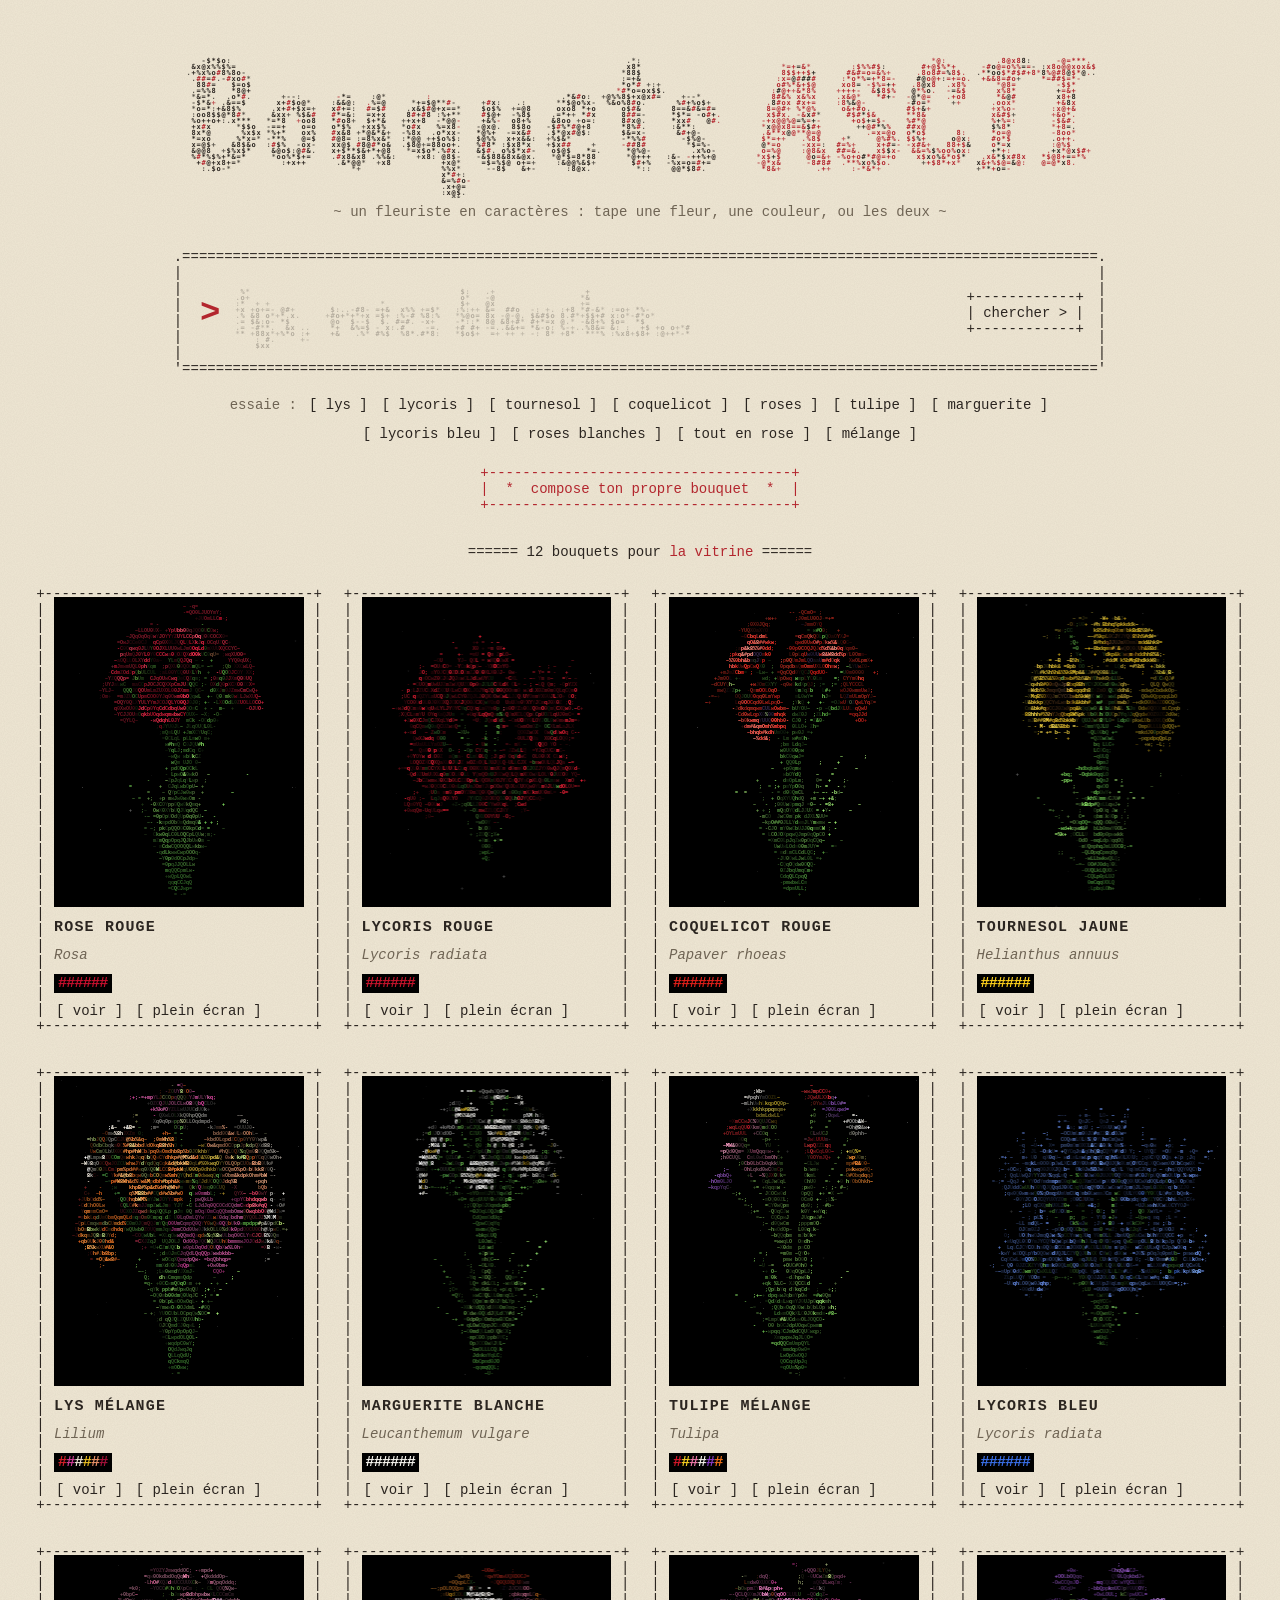
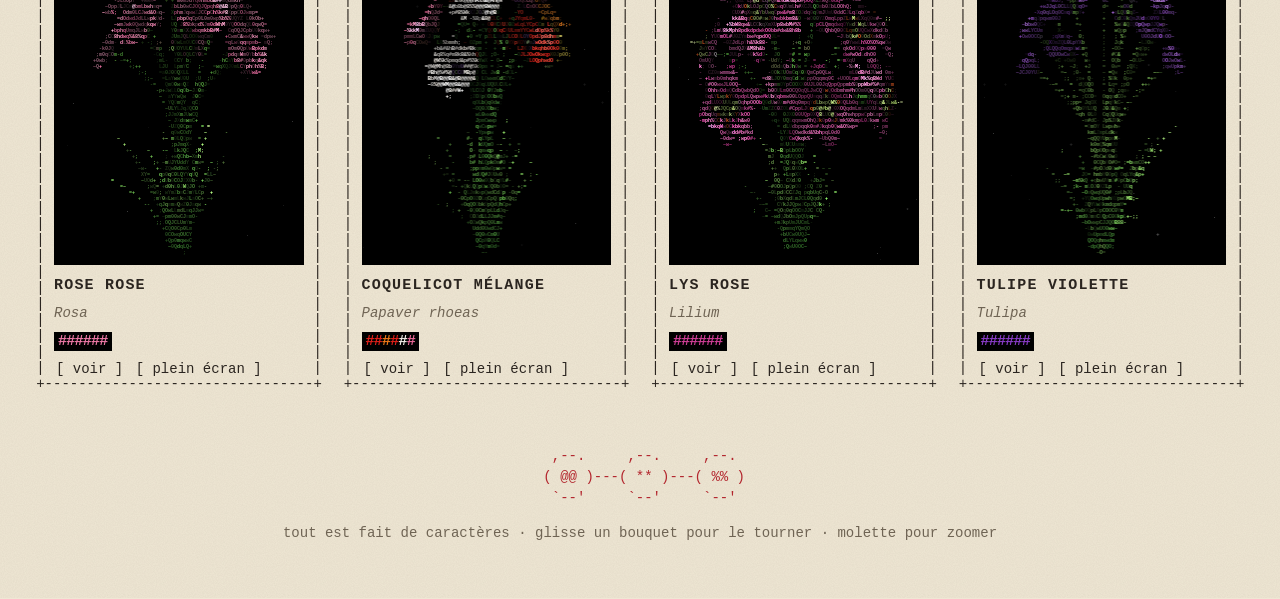
<file: index.html>
<!DOCTYPE html>
<html lang="fr">
<head>
<meta charset="utf-8">
<meta name="viewport" content="width=device-width, initial-scale=1">
<title>Bouquets ASCII</title>
<meta name="description" content="Un fleuriste en caractères : cherche un bouquet de roses, de lys, de coquelicots, de tulipes, de marguerites, de lycoris ou de tournesols, choisis sa couleur, fais-le tourner.">
<link rel="icon" href="favicon.ico" sizes="16x16 32x32 48x48">
<link rel="icon" href="favicon.svg" type="image/svg+xml">
<link rel="icon" href="favicon.png" type="image/png" sizes="180x180">
<link rel="apple-touch-icon" href="favicon.png">
<link rel="preconnect" href="https://fonts.googleapis.com">
<link rel="preconnect" href="https://fonts.gstatic.com" crossorigin>
<link href="https://fonts.googleapis.com/css2?family=Caveat+Brush&display=swap" rel="stylesheet">
<link rel="stylesheet" href="css/site.css">
</head>
<body>
<header class="top">
  <h1 class="sr">Bouquets ASCII</h1>
  <canvas id="title" class="micro title" aria-hidden="true"></canvas>
  <p class="sub">~ un fleuriste en caract&egrave;res : tape une fleur, une couleur, ou les deux ~</p>
</header>

<section class="search" id="searchBox" data-frame="search">
  <span class="prompt" aria-hidden="true">&gt;</span>
  <div class="field">
    <canvas id="qcanvas" class="micro" aria-hidden="true"></canvas>
    <pre class="caret" id="caret" aria-hidden="true"></pre>
    <label for="q" class="sr">Chercher un bouquet</label>
    <input id="q" type="search" autocomplete="off" spellcheck="false" enterkeyhint="search">
  </div>
  <button class="abox" id="go" type="button" aria-label="Chercher"><pre>+------------+
| chercher &gt; |
+------------+</pre></button>
</section>

<nav class="chips" aria-label="Suggestions">
  <span class="muted">essaie :</span>
  <button class="abtn" data-q="lys">[ lys ]</button>
  <button class="abtn" data-q="lycoris">[ lycoris ]</button>
  <button class="abtn" data-q="tournesol">[ tournesol ]</button>
  <button class="abtn" data-q="coquelicot">[ coquelicot ]</button>
  <button class="abtn" data-q="roses">[ roses ]</button>
  <button class="abtn" data-q="tulipe">[ tulipe ]</button>
  <button class="abtn" data-q="marguerite">[ marguerite ]</button>
  <button class="abtn" data-q="lycoris bleu">[ lycoris bleu ]</button>
  <button class="abtn" data-q="roses blanches">[ roses blanches ]</button>
  <button class="abtn" data-q="en rose">[ tout en rose ]</button>
  <button class="abtn" data-q="melange">[ m&eacute;lange ]</button>
</nav>
<div class="compose-cta">
  <button class="abox" id="openComposer" type="button"><pre>+------------------------------------+
|  *  compose ton propre bouquet  *  |
+------------------------------------+</pre></button>
</div>

<p class="status" id="status" aria-live="polite"></p>
<main class="grid" id="grid"></main>

<footer class="foot">
  <pre aria-hidden="true">  ,--.     ,--.     ,--.
 ( @@ )---( ** )---( %% )
  `--'     `--'     `--'</pre>
  <p>tout est fait de caract&egrave;res &middot; glisse un bouquet pour le tourner &middot; molette pour zoomer</p>
</footer>

<div class="viewer" id="viewer" hidden role="dialog" aria-modal="true" aria-labelledby="vTitleText">
  <div class="vbox" data-frame="viewer">
    <div class="vstage"><canvas id="vcanvas" class="win"></canvas></div>
    <aside class="vside">
      <h2 class="sr" id="vTitleText"></h2>
      <canvas id="vtitle" class="micro vtitle" aria-hidden="true"></canvas>
      <p class="latin" id="vlatin"></p>
      <p class="label">-- esp&egrave;ce ----------------</p>
      <div class="radios" id="vspecies" role="radiogroup" aria-label="Espèce"></div>
      <p class="label">-- couleur ----------------</p>
      <div class="radios" id="vcolors" role="radiogroup" aria-label="Couleur"></div>
      <button class="abtn" id="vcustom" type="button">[ couleur perso... ]</button>
      <input type="color" id="vpicker" class="sr" tabindex="-1" aria-hidden="true">
      <p class="label">-- actions ----------------</p>
      <div class="vactions">
        <button class="abtn" data-v="custom">[ personnaliser ce bouquet ]</button>
        <button class="abtn" data-v="replant">[ replanter ]</button>
        <button class="abtn" data-v="mode" id="vmode">[ mode : ascii ]</button>
        <button class="abtn" data-v="spin" id="vspin">[ rotation : oui ]</button>
        <a class="abtn" id="vfull" target="_blank" rel="noopener">[ plein &eacute;cran ]</a>
      </div>
      <p class="hint">glisser : tourner &middot; molette : zoom</p>
      <button class="abox close" data-v="close" type="button" aria-label="Fermer"><pre>+----------+
| fermer x |
+----------+</pre></button>
    </aside>
  </div>
</div>

<div class="viewer" id="composer" hidden role="dialog" aria-modal="true" aria-labelledby="cTitleText">
  <div class="vbox" data-frame="viewer">
    <div class="vstage"><canvas id="ccanvas" class="win"></canvas></div>
    <aside class="vside">
      <h2 class="sr" id="cTitleText"></h2>
      <canvas id="ctitle" class="micro vtitle" aria-hidden="true"></canvas>

      <!-- received from a friend -->
      <div id="cReceived" class="cpart">
        <p class="latin">on t'a envoy&eacute; ce bouquet :</p>
        <pre class="clist" id="cRecvList"></pre>
        <div class="vactions">
          <button class="abtn" data-c="grow">[ le revoir pousser ]</button>
          <button class="abtn" data-c="edit">[ le modifier ]</button>
          <button class="abtn" data-c="fresh">[ composer le mien ]</button>
        </div>
      </div>

      <!-- editing -->
      <div id="cEdit" class="cpart">
        <p class="label" id="cCount">-- dans ton bouquet ----------</p>
        <div id="cRows" class="crows"></div>
        <p class="label">-- ajouter des fleurs ---------</p>
        <div class="radios" id="cSpecies" role="radiogroup" aria-label="Espèce à ajouter"></div>
        <div class="cgrid" id="cColors" role="radiogroup" aria-label="Couleur à ajouter"></div>
        <div class="vactions">
          <button class="abtn" id="cCustom" type="button">[ couleur perso... ]</button>
          <button class="abtn add" id="cAdd" type="button">[ + ajouter 3 tiges ]</button>
        </div>
        <input type="color" id="cPicker" class="sr" tabindex="-1" aria-hidden="true">
        <p class="label">-- un petit mot (optionnel) --</p>
        <div class="cmsg" data-frame="search">
          <label for="cMsg" class="sr">Petit mot</label>
          <input id="cMsg" maxlength="80" placeholder="pour qui ? un message ?" autocomplete="off">
        </div>
        <div class="vactions">
          <button class="abtn" data-c="shuffle">[ m&eacute;langer la disposition ]</button>
          <button class="abtn" data-c="grow">[ le voir pousser ]</button>
          <button class="abtn" data-c="clear">[ tout enlever ]</button>
        </div>
        <button class="abox" data-c="share" type="button"><pre>+------------------------+
|  envoyer &agrave; un ami  &gt;   |
+------------------------+</pre></button>
        <div id="cShare" class="cshare" hidden>
          <p class="label">-- le lien &agrave; envoyer --------</p>
          <div class="cmsg" data-frame="search"><label for="cLink" class="sr">Lien du bouquet</label><input id="cLink" readonly></div>
          <div class="vactions">
            <button class="abtn" data-c="copy">[ copier le lien ]</button>
            <button class="abtn" data-c="native" id="cNative" hidden>[ partager... ]</button>
          </div>
          <p class="hint" id="cCopied" aria-live="polite"></p>
        </div>
      </div>

      <p class="hint">glisser : tourner &middot; molette : zoom</p>
      <button class="abox close" data-c="close" type="button" aria-label="Fermer"><pre>+----------+
| fermer x |
+----------+</pre></button>
    </aside>
  </div>
</div>

<script src="js/engine.js"></script>
<script src="js/ui.js"></script>
<script src="js/site.js"></script>
<script src="js/composer.js"></script>
</body>
</html>
</file>
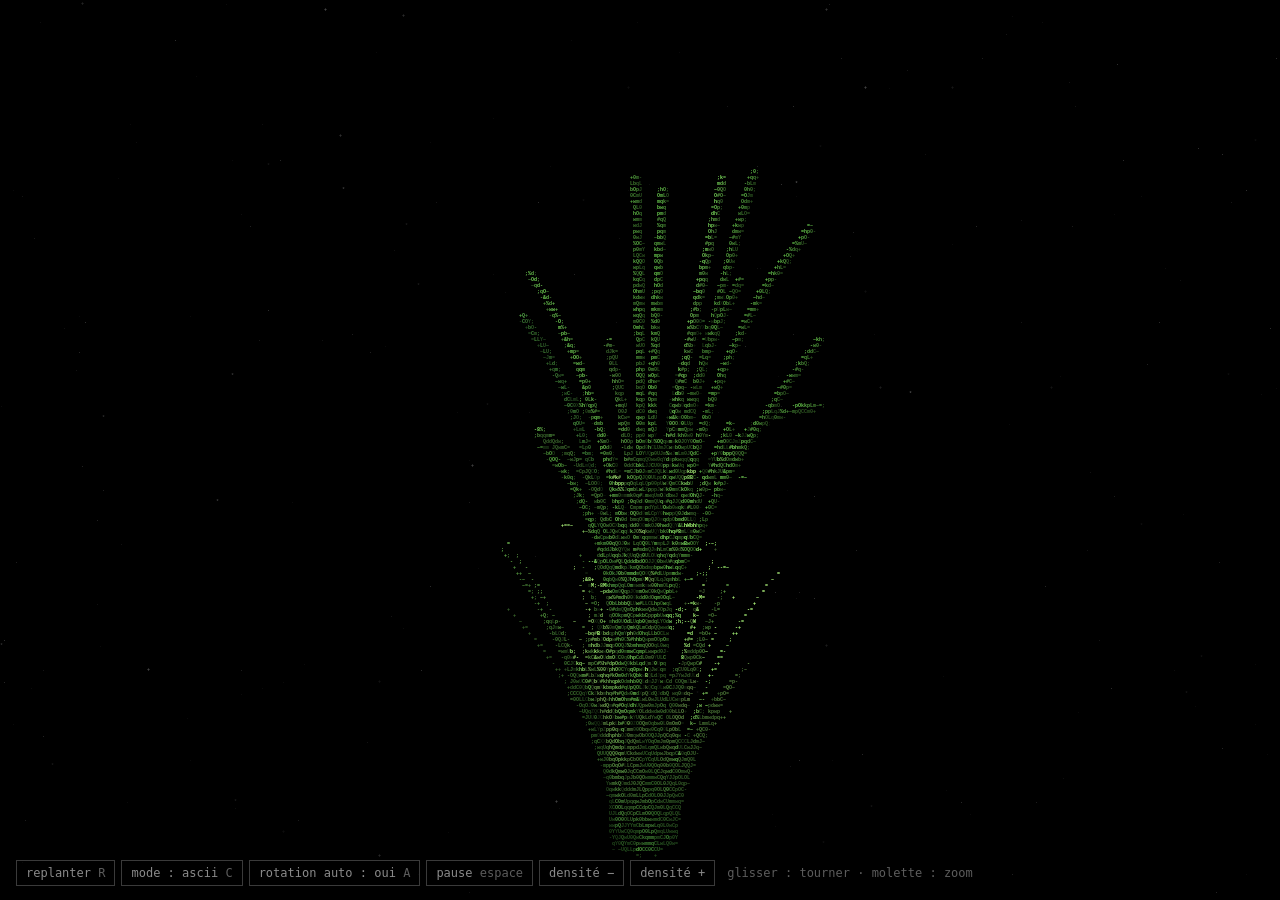
<file: plein-ecran.html>
<!DOCTYPE html>
<html lang="fr">
<head>
<meta charset="utf-8">
<meta name="viewport" content="width=device-width, initial-scale=1">
<title>Bouquet plein écran</title>
<link rel="icon" href="favicon.ico" sizes="16x16 32x32 48x48">
<link rel="icon" href="favicon.svg" type="image/svg+xml">
<link rel="icon" href="favicon.png" type="image/png" sizes="180x180">
<style>
  :root { --hud:#8a8a8a; --hud-hi:#e8e8e8; --line:#3a3a3a; }
  html, body { margin:0; height:100%; background:#000; overflow:hidden; }
  canvas { display:block; position:fixed; inset:0; width:100vw; height:100vh; cursor:grab; touch-action:none; }
  canvas.drag { cursor:grabbing; }
  #hud { position:fixed; left:16px; bottom:14px; display:flex; flex-wrap:wrap; align-items:center; gap:6px;
    font:12px/1 "Cascadia Mono", Consolas, monospace; color:var(--hud); transition:opacity .6s; user-select:none; }
  #hud.hide { opacity:0; pointer-events:none; }
  #hud button { font:inherit; color:inherit; background:rgba(0,0,0,.6); border:1px solid var(--line); border-radius:0; padding:6px 9px; cursor:pointer; }
  #hud button:hover { color:var(--hud-hi); border-color:#777; }
  #hud kbd { color:#5c5c5c; font:inherit; }
  #hud .hint { color:#5c5c5c; padding-left:6px; }
</style>
</head>
<body>
<canvas id="view"></canvas>
<div id="hud">
  <button data-act="replant">replanter <kbd>R</kbd></button>
  <button data-act="mode" id="modeBtn">mode : ascii <kbd>C</kbd></button>
  <button data-act="spin" id="spinBtn">rotation auto : oui <kbd>A</kbd></button>
  <button data-act="pause" id="pauseBtn">pause <kbd>espace</kbd></button>
  <button data-act="less">densit&eacute; &minus;</button>
  <button data-act="more">densit&eacute; +</button>
  <span class="hint">glisser : tourner &middot; molette : zoom</span>
</div>
<script src="js/engine.js"></script>
<script>
  // plein-ecran.html?espece=lycoris&couleur=bleu  (couleur: a name like rouge, or a hex without #)
  const qs = new URLSearchParams(location.search);
  const sp = qs.get('espece');
  const species = BouquetEngine.SPECIES[sp] || sp === 'fanee' ? sp : 'lys';
  let color = qs.get('couleur') || 'melange';
  if (/^[0-9a-f]{6}$/i.test(color)) color = '#' + color;
  const b = BouquetEngine.create(document.getElementById('view'), {
    species, color, interactive: true,
    seed: qs.get('seed') ? +qs.get('seed') : undefined, time: parseFloat(qs.get('t')) || 0,
  });
  if (qs.get('yaw')) b.setView(+qs.get('yaw'), qs.get('pitch') ? +qs.get('pitch') : .1).setAutoSpin(false);
  if (qs.get('raw')) b.raw(true);
  if (qs.get('still')) b.setPaused(true);
  b.play();
  window.bouquet = b;

  const hud = document.getElementById('hud');
  const label = (id, t) => { document.getElementById(id).firstChild.textContent = t + ' '; };
  const actions = {
    replant() { b.replant(); },
    mode() { b.setMode(b.mode === 'ascii' ? 'code' : 'ascii'); label('modeBtn', 'mode : ' + b.mode); },
    spin() { b.setAutoSpin(!b.autoSpin); label('spinBtn', 'rotation auto : ' + (b.autoSpin ? 'oui' : 'non')); },
    pause() { b.setPaused(!b.paused); label('pauseBtn', b.paused ? 'lecture' : 'pause'); },
    less() { b.density(1); }, more() { b.density(-1); },
  };
  hud.addEventListener('click', e => { const t = e.target.closest('button'); if (t) actions[t.dataset.act](); });
  addEventListener('keydown', e => {
    const k = e.key.toLowerCase();
    if (k === 'r') actions.replant(); else if (k === 'c') actions.mode(); else if (k === 'a') actions.spin();
    else if (k === ' ') { e.preventDefault(); actions.pause(); }
    else if (k === '-') actions.less(); else if (k === '+' || k === '=') actions.more();
    else if (k === 'h') hud.classList.toggle('hide');
  });
  let hideTimer;
  const poke = () => { hud.classList.remove('hide'); clearTimeout(hideTimer); hideTimer = setTimeout(() => hud.classList.add('hide'), 2500); };
  addEventListener('mousemove', poke); poke();
</script>
</body>
</html>
</file>
<file: css/site.css>
/* Bouquets ASCII: paper & ink page, black display windows for the bouquets. No rounded corners. */
:root {
  --paper: #efe7d4;
  --paper-2: #e6dcc4;
  --ink: #2b2520;
  --ink-soft: #6f6454;
  --accent: #b3262e;
  --win: #000;
  --mono: "Cascadia Mono", Consolas, "Courier New", monospace;
  --hand: "Caveat Brush", "Ink Free", "Segoe Print", cursive;
  --fs: 14px;
  --lh: 16px;
}
* { box-sizing: border-box; border-radius: 0; }
body {
  margin: 0; color: var(--ink); font: var(--fs)/1.5 var(--mono);
}
html {
  background:
    url("data:image/svg+xml,%3Csvg xmlns='http://www.w3.org/2000/svg' width='160' height='160'%3E%3Cfilter id='n'%3E%3CfeTurbulence type='fractalNoise' baseFrequency='.9' numOctaves='2' stitchTiles='stitch'/%3E%3CfeColorMatrix values='0 0 0 0 .17 0 0 0 0 .14 0 0 0 0 .1 0 0 0 .09 0'/%3E%3C/filter%3E%3Crect width='100%25' height='100%25' filter='url(%23n)'/%3E%3C/svg%3E"),
    var(--paper);
}
body {
  padding: 0 16px 40px;
  max-width: 1240px; margin-inline: auto; min-height: 100vh;
}
.sr { position: absolute !important; width: 1px; height: 1px; overflow: hidden; clip: rect(0 0 0 0); white-space: nowrap; }
.muted { color: var(--ink-soft); }
::selection { background: var(--ink); color: var(--paper); }

/* ---------- ascii frames (drawn by site.js into a <pre>) ---------- */
[data-frame] { position: relative; }
pre.frame {
  position: absolute; left: 0; top: 0; margin: 0; pointer-events: none; z-index: 0;
  font: var(--fs)/var(--lh) var(--mono); color: var(--ink); white-space: pre; overflow: hidden;
}

/* ---------- buttons ---------- */
.abtn {
  font: inherit; color: var(--ink); background: none; border: 0; padding: 2px 2px; cursor: pointer;
  text-decoration: none; white-space: pre; display: inline-block;
}
.abtn:hover, .abtn:focus-visible, .abtn[aria-checked="true"] { background: var(--ink); color: var(--paper); outline: none; }
.abox { font: inherit; color: var(--ink); background: none; border: 0; padding: 0; cursor: pointer; }
.abox pre { margin: 0; font: var(--fs)/var(--lh) var(--mono); }
.abox:hover pre, .abox:focus-visible pre { background: var(--ink); color: var(--paper); }
.abox:focus-visible { outline: none; }

/* ---------- header ---------- */
.top { padding-top: 28px; text-align: center; }
canvas.micro { display: block; width: 100%; }
canvas.title { height: clamp(90px, 15vw, 170px); }
.sub { margin: 4px 0 26px; color: var(--ink-soft); }

/* ---------- search ---------- */
.search {
  display: grid; grid-template-columns: auto 1fr auto; align-items: center; gap: 10px;
  max-width: 940px; margin: 0 auto; padding: 22px 26px 22px 30px; min-height: 128px;
}
.search > * { position: relative; z-index: 1; }
.prompt { font: 700 34px/1 var(--mono); color: var(--accent); }
.field { position: relative; height: 84px; }
.field canvas { position: absolute; inset: 0; height: 100%; }
.field input {
  position: absolute; inset: 0; width: 100%; height: 100%; border: 0; background: transparent; outline: none;
  color: transparent; caret-color: transparent; font: 58px var(--hand); padding: 0; margin: 0;
  -webkit-appearance: none; appearance: none;
}
.field input::-webkit-search-cancel-button { display: none; }
.caret {
  position: absolute; top: 12px; margin: 0; font: 700 7px/7px var(--mono); color: var(--accent);
  pointer-events: none; animation: blink 1.06s steps(1) infinite;
}
.field:not(.focus) .caret { display: none; }
@keyframes blink { 50% { opacity: 0; } }

.chips { display: flex; flex-wrap: wrap; justify-content: center; align-items: center; gap: 4px 10px; margin: 16px auto 6px; max-width: 940px; }

.status { text-align: center; margin: 26px 0 18px; white-space: pre; overflow: hidden; }
.status .q { color: var(--accent); }

/* ---------- results ---------- */
.grid { display: grid; grid-template-columns: repeat(auto-fill, minmax(260px, 1fr)); gap: 22px; }
.card { padding: 16px 18px 14px; display: flex; flex-direction: column; gap: 8px; }
.card > * { position: relative; z-index: 1; }
.win { display: block; width: 100%; background: var(--win); cursor: grab; touch-action: none; }
.win.drag { cursor: grabbing; }
.card .win { height: 310px; cursor: pointer; }
.card .loading { position: absolute; inset: 16px 18px auto; height: 310px; display: grid; place-items: center; color: #8a8a8a; z-index: 2; pointer-events: none; }
.card h3 { margin: 4px 0 0; font: 700 15px/1.2 var(--mono); letter-spacing: .08em; text-transform: uppercase; }
.card .meta { display: flex; justify-content: space-between; align-items: center; gap: 6px; flex-wrap: wrap; }
.swatch { font: 700 15px/1 var(--mono); letter-spacing: -.05em; background: var(--win); padding: 2px 4px; }
.radios .swatch { font-size: 13px; padding: 1px 3px; }
.latin { color: var(--ink-soft); font-style: italic; margin: 0; }

.grid .sep { grid-column: 1 / -1; margin: 10px 0 0; }
.empty { grid-column: 1 / -1; text-align: center; padding: 30px 0; }
.empty pre { display: inline-block; text-align: left; margin: 0 0 12px; color: var(--ink-soft); }

.foot { text-align: center; margin-top: 50px; color: var(--ink-soft); }
.foot pre { display: inline-block; text-align: left; margin: 0; color: var(--accent); }

/* ---------- viewer ---------- */
.viewer { position: fixed; inset: 0; z-index: 50; background: rgba(239, 231, 212, .96); display: grid; place-items: center; padding: 18px; }
.viewer[hidden] { display: none; }
.vbox { width: min(1200px, 100%); height: min(860px, 100%); display: grid; grid-template-columns: 1fr 350px; gap: 18px; padding: 22px 24px; background: var(--paper); }
.vbox > * { position: relative; z-index: 1; min-height: 0; }
.vstage { min-height: 0; }
.vstage .win { height: 100%; }
.vside { display: flex; flex-direction: column; align-items: flex-start; gap: 4px; overflow: auto; padding-right: 4px; }
.vside > canvas, .vside > .label { align-self: stretch; }
canvas.vtitle { height: 86px; }
.vside .label { margin: 12px 0 2px; color: var(--ink-soft); white-space: pre; }
.radios { display: flex; flex-direction: column; align-items: flex-start; }
.radios .abtn { text-align: left; }
.vactions { display: flex; flex-direction: column; align-items: flex-start; }
.hint { color: var(--ink-soft); margin: 10px 0; }
.close { align-self: flex-start; margin-top: auto; }

/* ---------- composer ---------- */
.compose-cta { text-align: center; margin: 18px 0 0; }
.compose-cta .abox pre { color: var(--accent); }
.compose-cta .abox:hover pre, .compose-cta .abox:focus-visible pre { color: var(--paper); }
.cpart { display: flex; flex-direction: column; align-items: flex-start; gap: 4px; width: 100%; }
.cpart[hidden] { display: none; }
.cpart > .label, .cpart > .cmsg, .cpart > .cshare { align-self: stretch; }
.clist { margin: 4px 0 10px; white-space: pre-wrap; }
.crows { display: flex; flex-direction: column; gap: 2px; align-self: stretch; }
.crow { display: flex; align-items: center; gap: 6px; white-space: pre; }
.crow .what { flex: 1; min-width: 0; overflow: hidden; text-overflow: ellipsis; }
.cempty { color: var(--ink-soft); white-space: pre-wrap; }
.cgrid { display: grid; grid-template-columns: repeat(2, minmax(0, 1fr)); gap: 0 8px; align-self: stretch; margin-top: 4px; }
.cgrid .abtn { text-align: left; overflow: hidden; text-overflow: ellipsis; }
.add { color: var(--accent); font-weight: 700; }
.cmsg { padding: 10px 14px; margin: 2px 0 6px; }
.cmsg input { position: relative; z-index: 1; width: 100%; font: 14px var(--mono); color: var(--ink); background: transparent; border: 0; outline: none; }
.cmsg input::placeholder { color: var(--ink-soft); }
.cshare { display: flex; flex-direction: column; align-items: flex-start; }
.cshare[hidden] { display: none; }

/* ---------- 404 ---------- */
canvas.e404-title { height: clamp(120px, 20vw, 220px); }
.e404 { display: grid; grid-template-columns: minmax(0, 1.15fr) minmax(0, 1fr); gap: 28px; align-items: center; max-width: 1100px; margin: 0 auto; padding: 26px 30px; }
.e404 > * { position: relative; z-index: 1; }
.e404-stage .win { height: min(64vh, 560px); }
.e404-tag { margin: 0 0 16px; color: var(--accent); font: 700 13px/1.15 var(--mono); }
.e404-text p { margin: 0 0 12px; }
.e404-text code { background: var(--ink); color: var(--paper); padding: 1px 6px; word-break: break-all; }
.mini-search { display: flex; align-items: center; gap: 10px; padding: 16px 20px; margin: 20px 0 18px; }
.mini-search > * { position: relative; z-index: 1; }
.prompt-sm { font: 700 20px/1 var(--mono); color: var(--accent); }
.mini-search input { flex: 1; min-width: 0; font: 16px var(--mono); color: var(--ink); background: transparent; border: 0; outline: none; padding: 4px 0; }
.mini-search input::placeholder { color: var(--ink-soft); }
.e404-actions { display: flex; flex-wrap: wrap; align-items: center; gap: 12px; }

@media (max-width: 820px) {
  .e404 { grid-template-columns: 1fr; padding: 22px 20px; }
  .e404-stage .win { height: 52vh; }
  .search { grid-template-columns: auto 1fr; padding: 20px 18px; }
  .search #go { grid-column: 1 / -1; justify-self: end; }
  .field { height: 70px; }
  .field input { font-size: 46px; }
  .vbox { grid-template-columns: 1fr; grid-template-rows: 55vh auto; height: 100%; overflow: auto; }
  .close { margin-top: 10px; }
}
</file>
